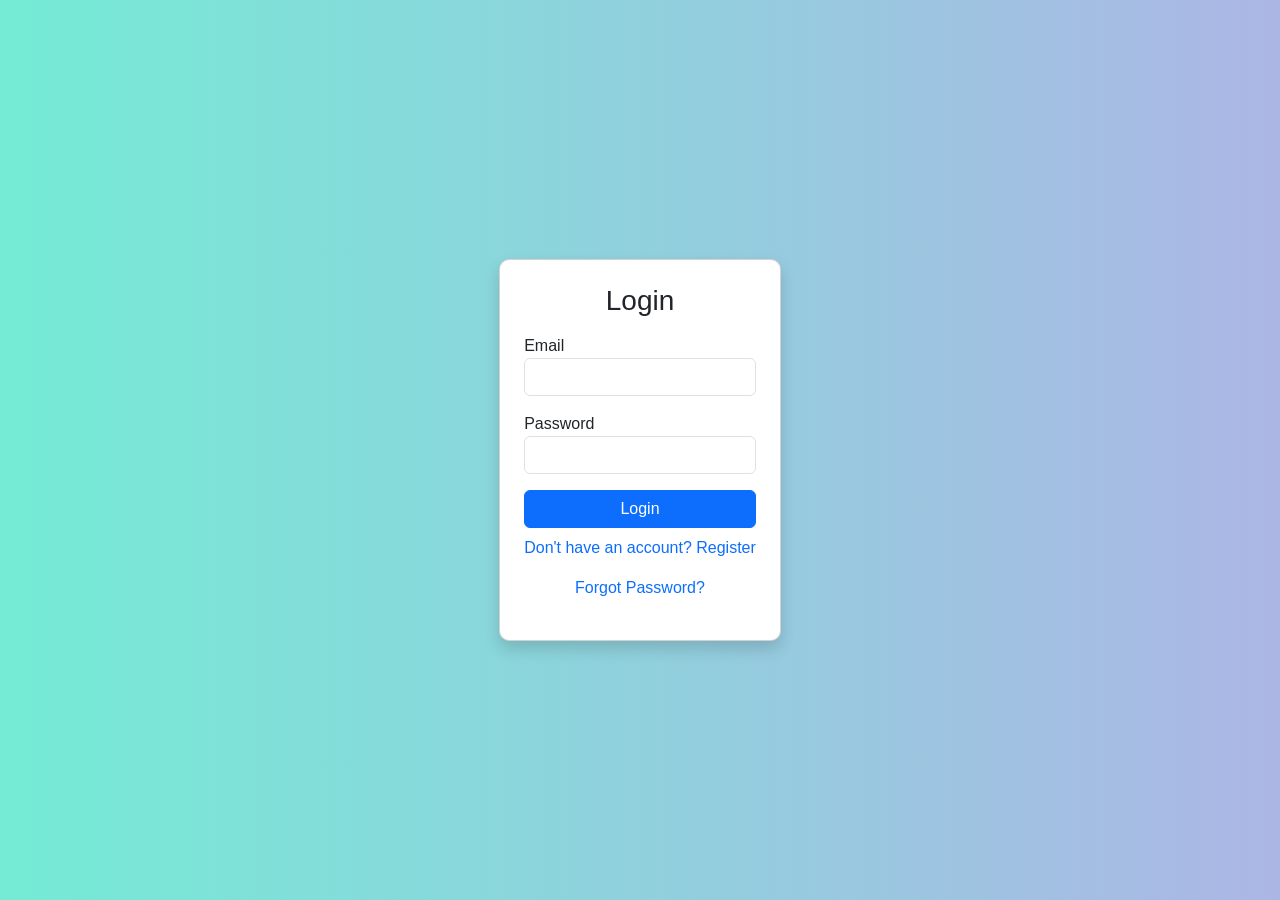
<file: index.html>
<!DOCTYPE html>
<html>
<head>
    <title>Login</title>

    <!-- Bootstrap CSS -->
    <link href="https://cdn.jsdelivr.net/npm/bootstrap@5.3.0/dist/css/bootstrap.min.css" rel="stylesheet">

    <!-- Custom CSS -->
    <link rel="stylesheet" href="styles.css">
</head>
<body>

<div class="container d-flex justify-content-center align-items-center vh-100">
    
    <div class="card p-4 shadow">
        <h3 class="text-center mb-3">Login</h3>

        <form>
            <div class="mb-3">
                <label>Email</label>
                <input type="email" class="form-control">
            </div>

            <div class="mb-3">
                <label>Password</label>
                <input type="password" class="form-control">
            </div>
        </form>

        <a href="dashboard.html" class="btn btn-primary w-100 mb-2">Login</a>

        <p class="text-center">
            <a href="register.html">Don't have an account? Register</a>
        </p>

        <p class="text-center">
            <a href="forgot-password.html">Forgot Password?</a>
        </p>
    </div>

</div>

<!-- Bootstrap JS -->
<script src="https://cdn.jsdelivr.net/npm/bootstrap@5.3.0/dist/js/bootstrap.bundle.min.js"></script>

</body>
</html>
</file>
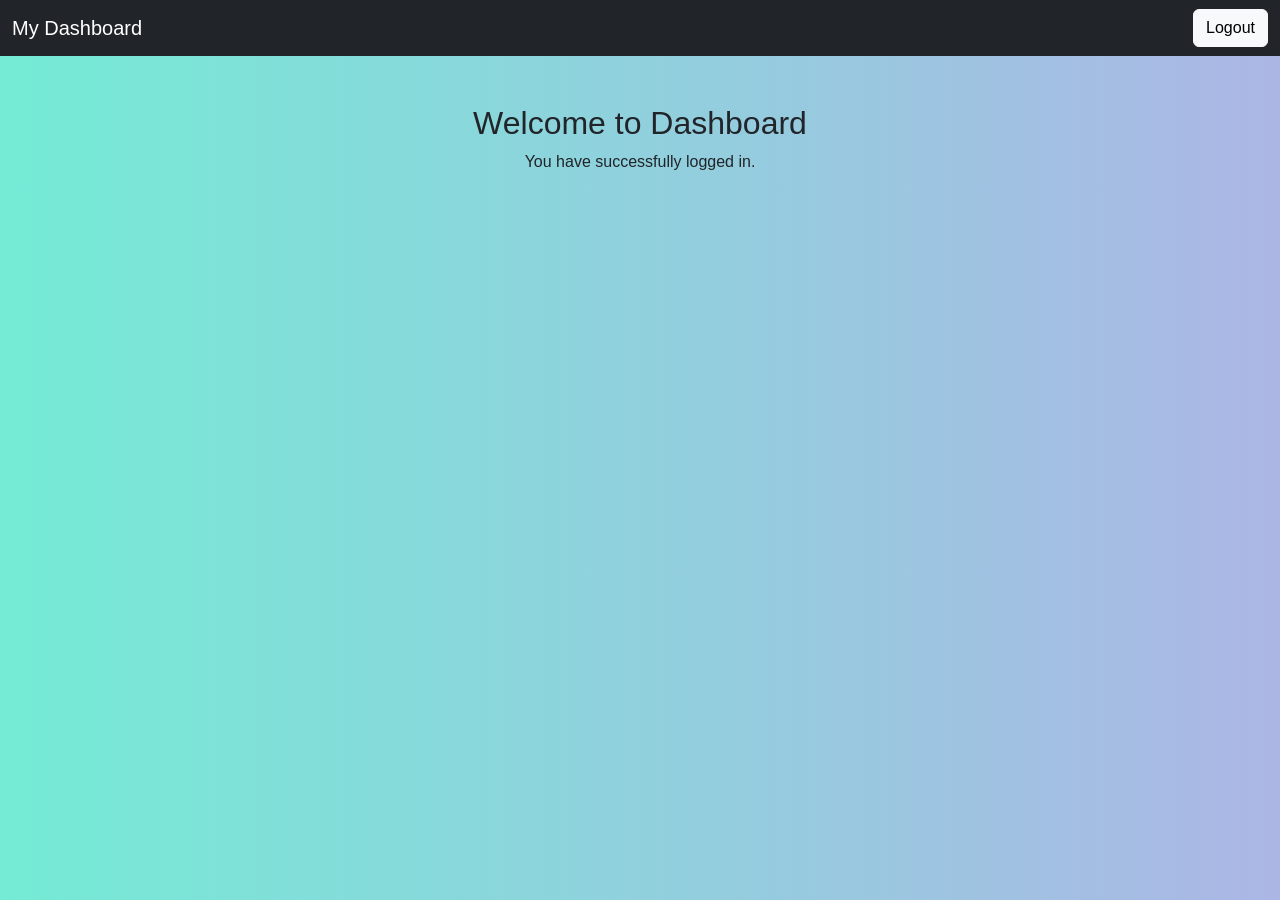
<file: dashboard.html>
<!DOCTYPE html>
<html>
<head>
    <title>Dashboard</title>

    <link href="https://cdn.jsdelivr.net/npm/bootstrap@5.3.0/dist/css/bootstrap.min.css" rel="stylesheet">
    <link rel="stylesheet" href="styles.css">
</head>
<body>

<!-- Navbar -->
<nav class="navbar navbar-dark bg-dark">
    <div class="container-fluid">
        <span class="navbar-brand">My Dashboard</span>
        <a href="index.html" class="btn btn-light">Logout</a>
    </div>
</nav>

<div class="container mt-5 text-center">
    <h2>Welcome to Dashboard</h2>
    <p>You have successfully logged in.</p>
</div>

<script src="https://cdn.jsdelivr.net/npm/bootstrap@5.3.0/dist/js/bootstrap.bundle.min.js"></script>

</body>
</html>
</file>
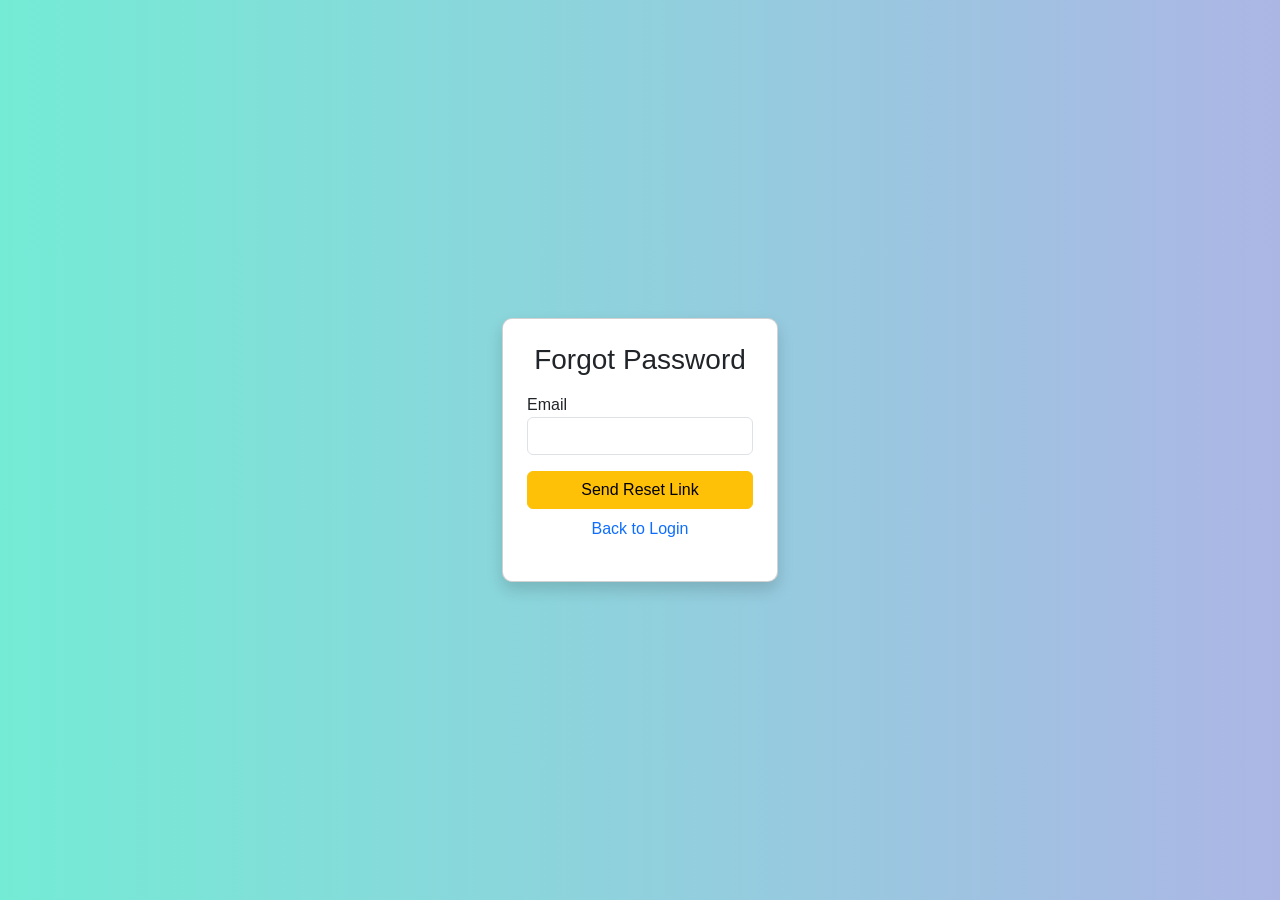
<file: forgot-password.html>
<!DOCTYPE html>
<html>
<head>
    <title>Forgot Password</title>

    <link href="https://cdn.jsdelivr.net/npm/bootstrap@5.3.0/dist/css/bootstrap.min.css" rel="stylesheet">
    <link rel="stylesheet" href="styles.css">
</head>
<body>

<div class="container d-flex justify-content-center align-items-center vh-100">

    <div class="card p-4 shadow">
        <h3 class="text-center mb-3">Forgot Password</h3>

        <form>
            <div class="mb-3">
                <label>Email</label>
                <input type="email" class="form-control">
            </div>
        </form>

        <a href="reset-password.html" class="btn btn-warning w-100 mb-2">Send Reset Link</a>

        <p class="text-center">
            <a href="index.html">Back to Login</a>
        </p>
    </div>

</div>

<script src="https://cdn.jsdelivr.net/npm/bootstrap@5.3.0/dist/js/bootstrap.bundle.min.js"></script>

</body>
</html>
</file>
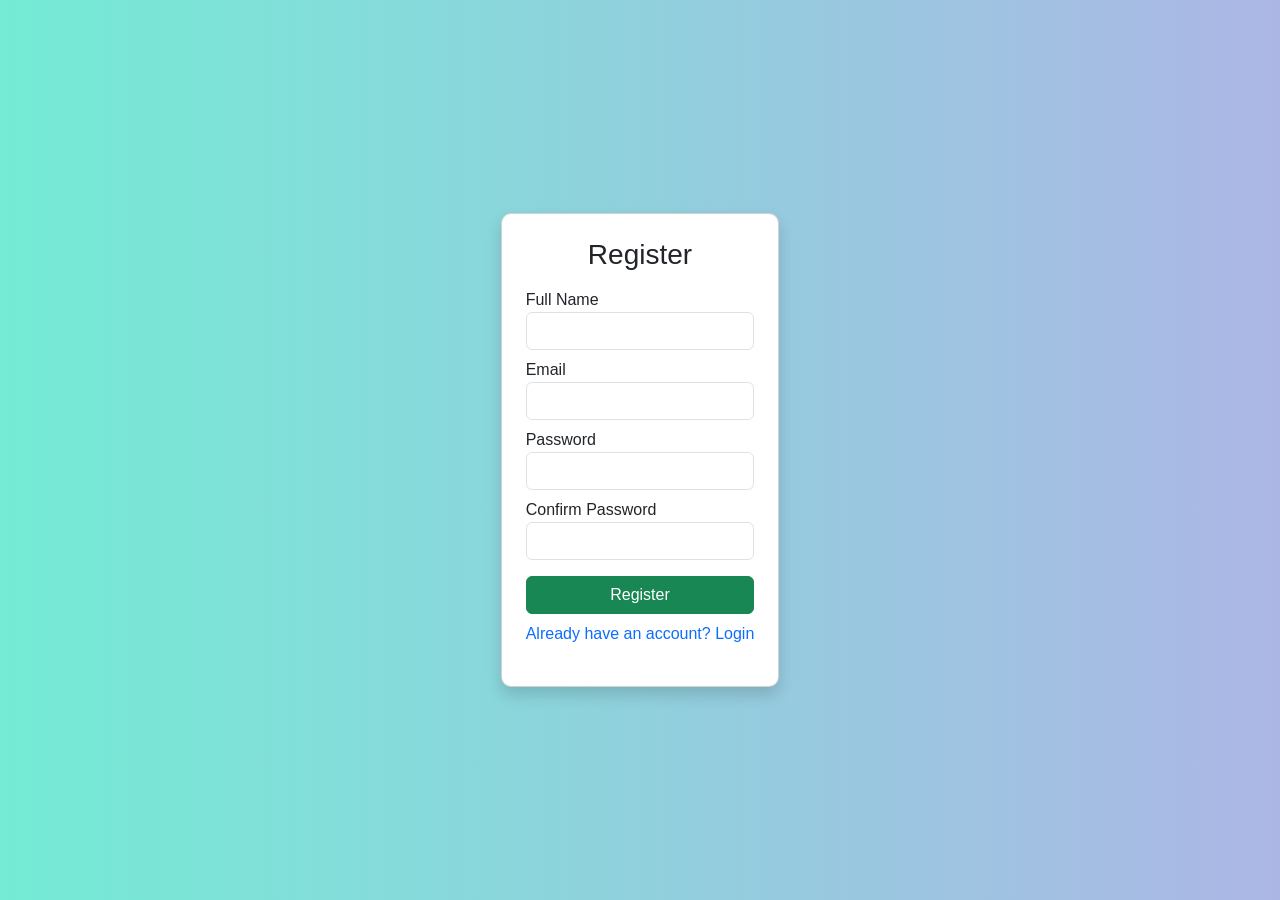
<file: register.html>
<!DOCTYPE html>
<html>
<head>
    <title>Register</title>

    <link href="https://cdn.jsdelivr.net/npm/bootstrap@5.3.0/dist/css/bootstrap.min.css" rel="stylesheet">
    <link rel="stylesheet" href="styles.css">
</head>
<body>

<div class="container d-flex justify-content-center align-items-center vh-100">

    <div class="card p-4 shadow">
        <h3 class="text-center mb-3">Register</h3>

        <form>
            <div class="mb-2">
                <label>Full Name</label>
                <input type="text" class="form-control">
            </div>

            <div class="mb-2">
                <label>Email</label>
                <input type="email" class="form-control">
            </div>

            <div class="mb-2">
                <label>Password</label>
                <input type="password" class="form-control">
            </div>

            <div class="mb-3">
                <label>Confirm Password</label>
                <input type="password" class="form-control">
            </div>
        </form>

        <a href="index.html" class="btn btn-success w-100 mb-2">Register</a>

        <p class="text-center">
            <a href="index.html">Already have an account? Login</a>
        </p>
    </div>

</div>

<script src="https://cdn.jsdelivr.net/npm/bootstrap@5.3.0/dist/js/bootstrap.bundle.min.js"></script>

</body>
</html>
</file>
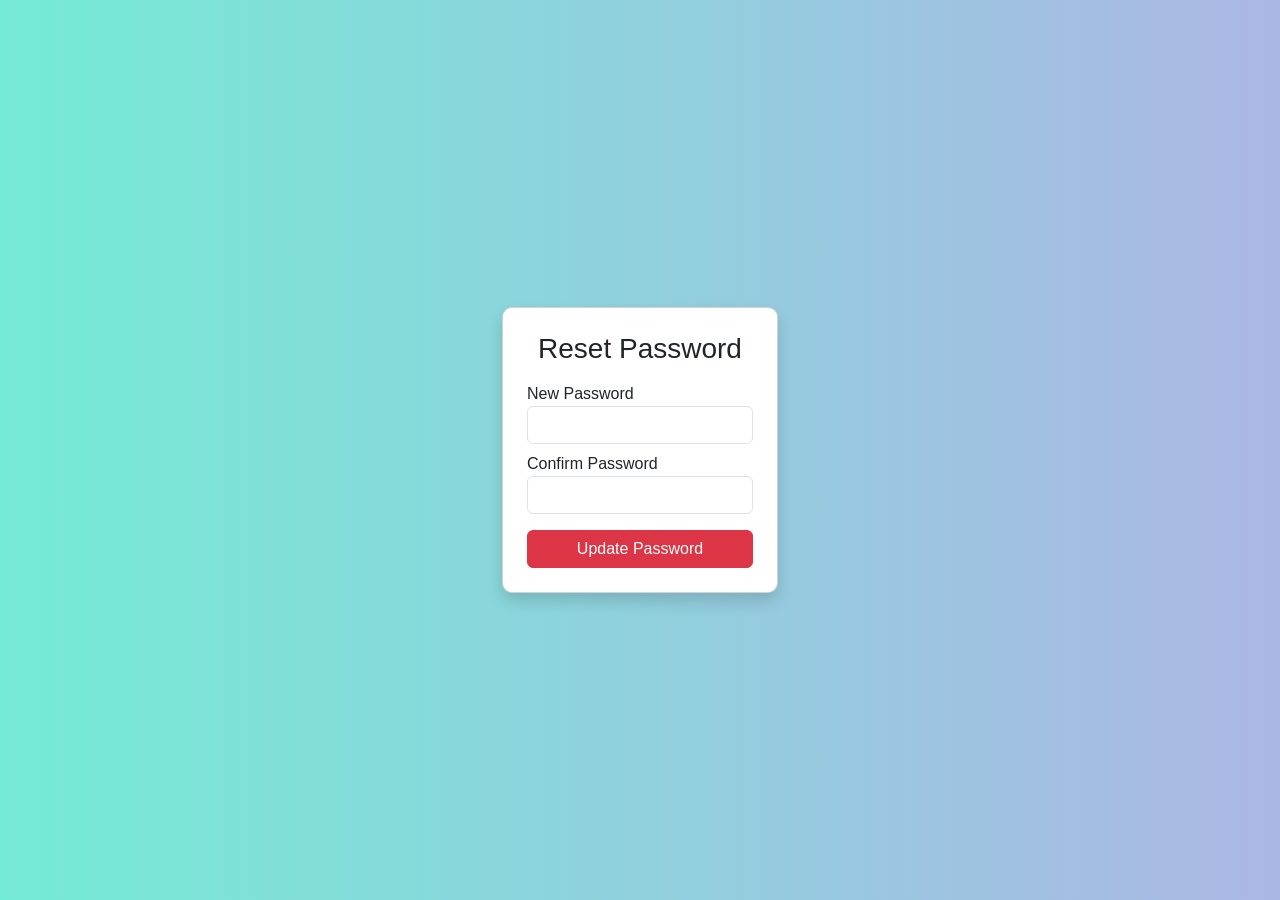
<file: reset_password.html>
<!DOCTYPE html>
<html>
<head>
    <title>Reset Password</title>

    <link href="https://cdn.jsdelivr.net/npm/bootstrap@5.3.0/dist/css/bootstrap.min.css" rel="stylesheet">
    <link rel="stylesheet" href="styles.css">
</head>
<body>

<div class="container d-flex justify-content-center align-items-center vh-100">

    <div class="card p-4 shadow">
        <h3 class="text-center mb-3">Reset Password</h3>

        <form>
            <div class="mb-2">
                <label>New Password</label>
                <input type="password" class="form-control">
            </div>

            <div class="mb-3">
                <label>Confirm Password</label>
                <input type="password" class="form-control">
            </div>
        </form>

        <a href="index.html" class="btn btn-danger w-100">Update Password</a>
    </div>

</div>

<script src="https://cdn.jsdelivr.net/npm/bootstrap@5.3.0/dist/js/bootstrap.bundle.min.js"></script>

</body>
</html>
</file>
<file: styles.css>
body {
    font-family: Arial, sans-serif;
    background: linear-gradient(to right, #74ebd5, #ACB6E5);
}

/* Card styling */
.card {
    border-radius: 10px;
}

/* Button hover */
.btn:hover {
    transform: scale(1.05);
    transition: 0.3s;
}

/* Links */
a {
    text-decoration: none;
}

a:hover {
    text-decoration: underline;
}
</file>
